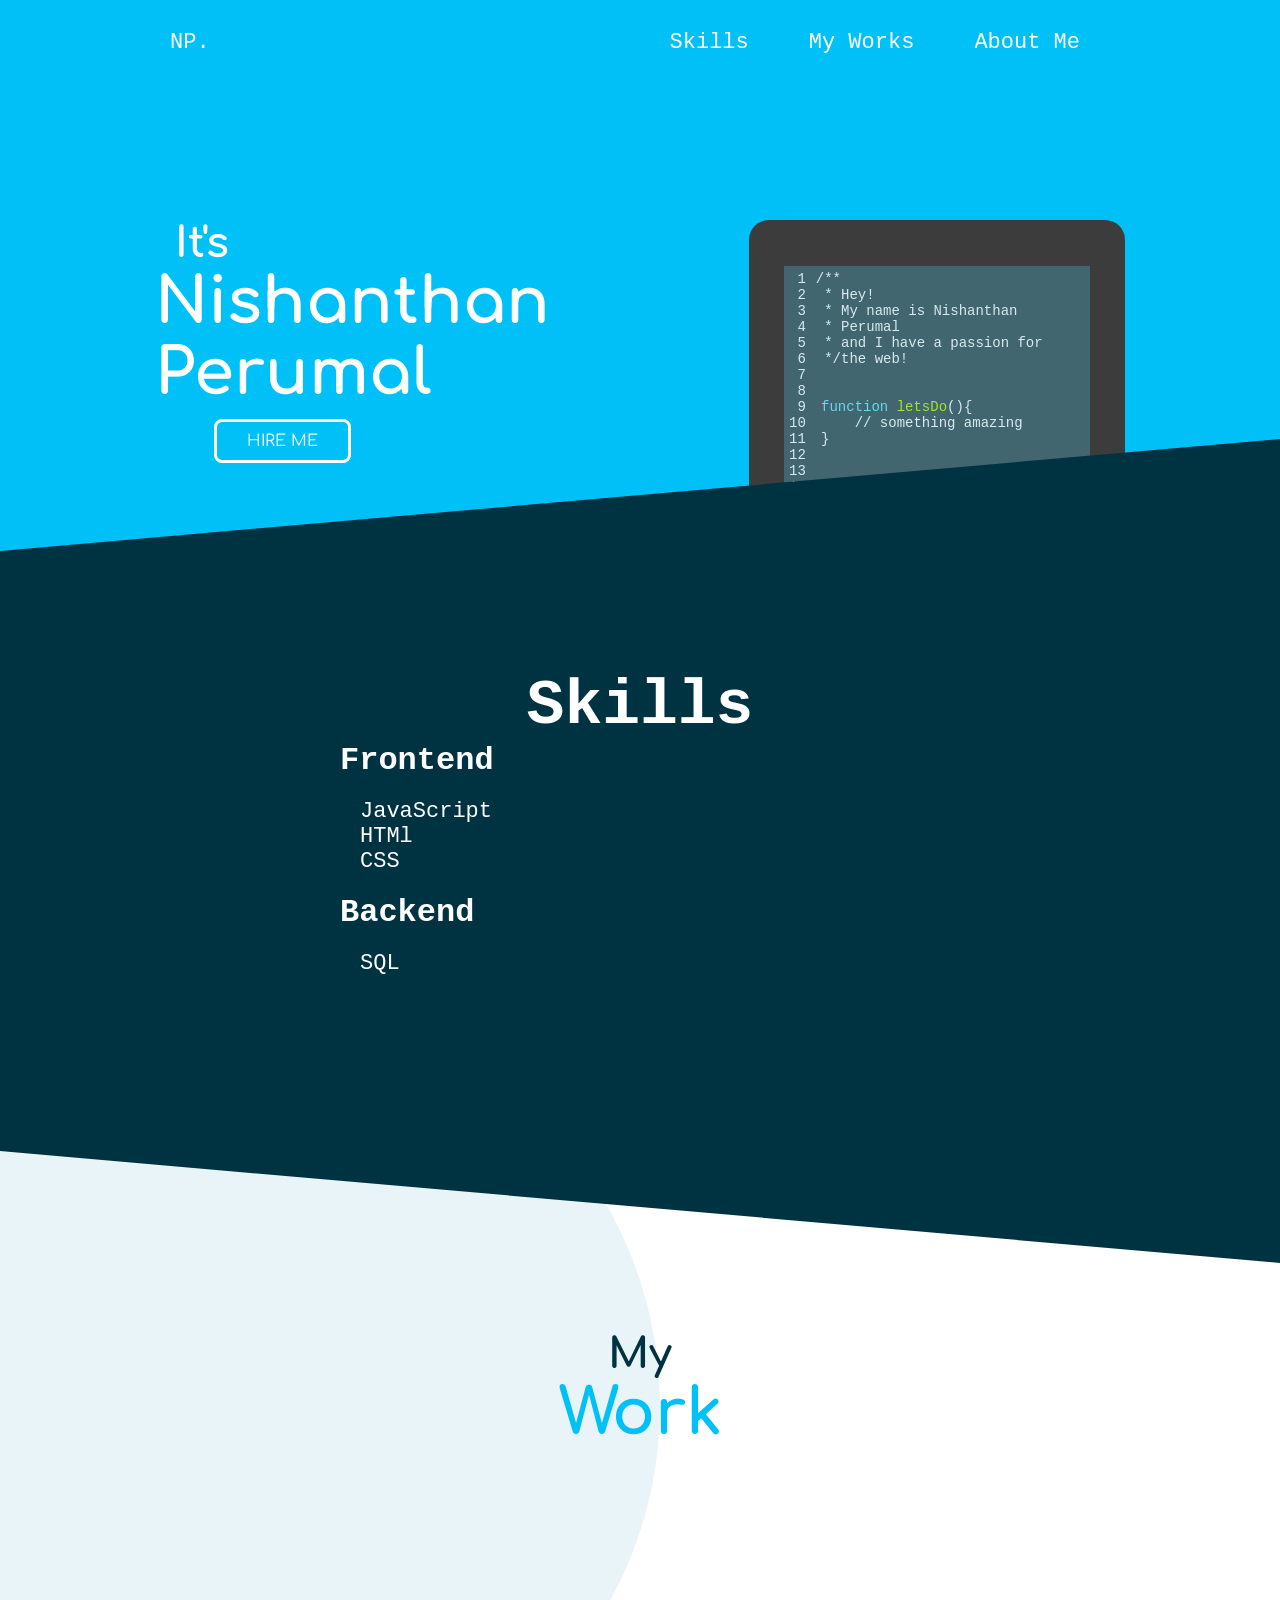
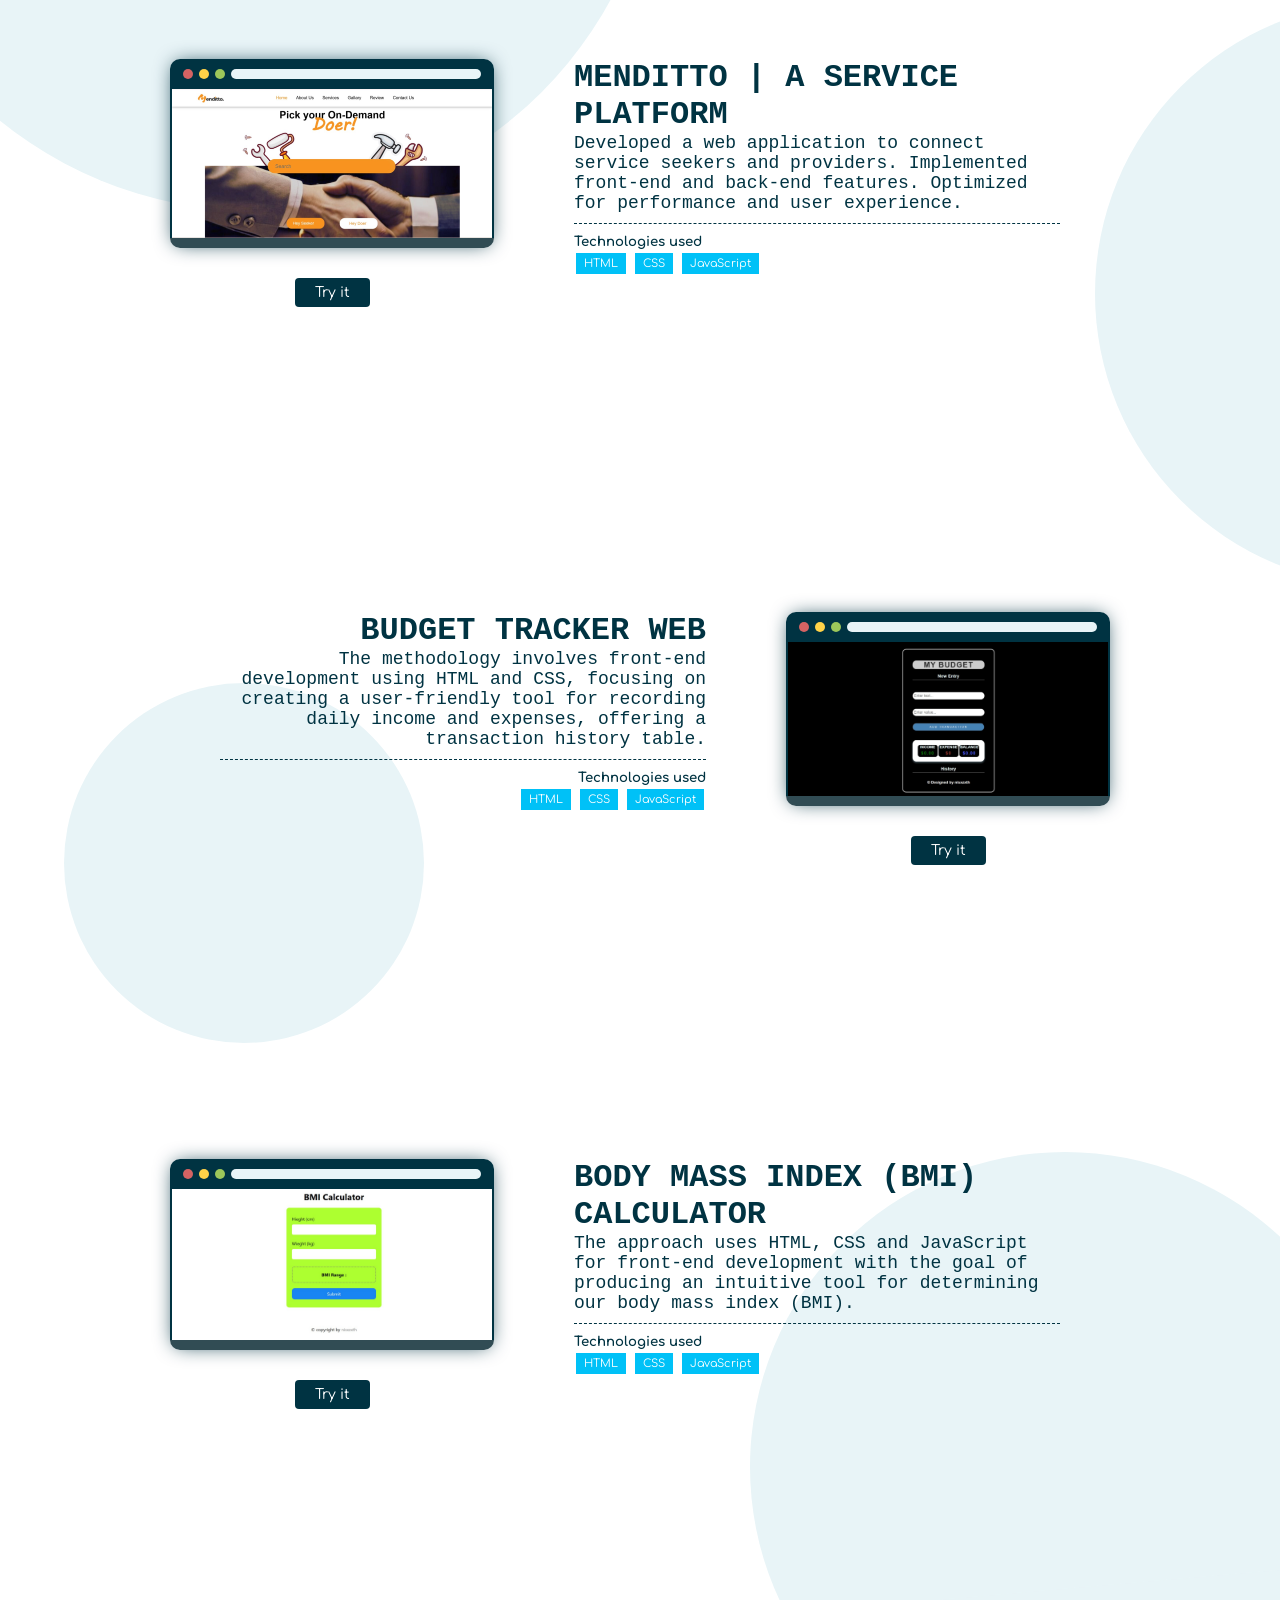
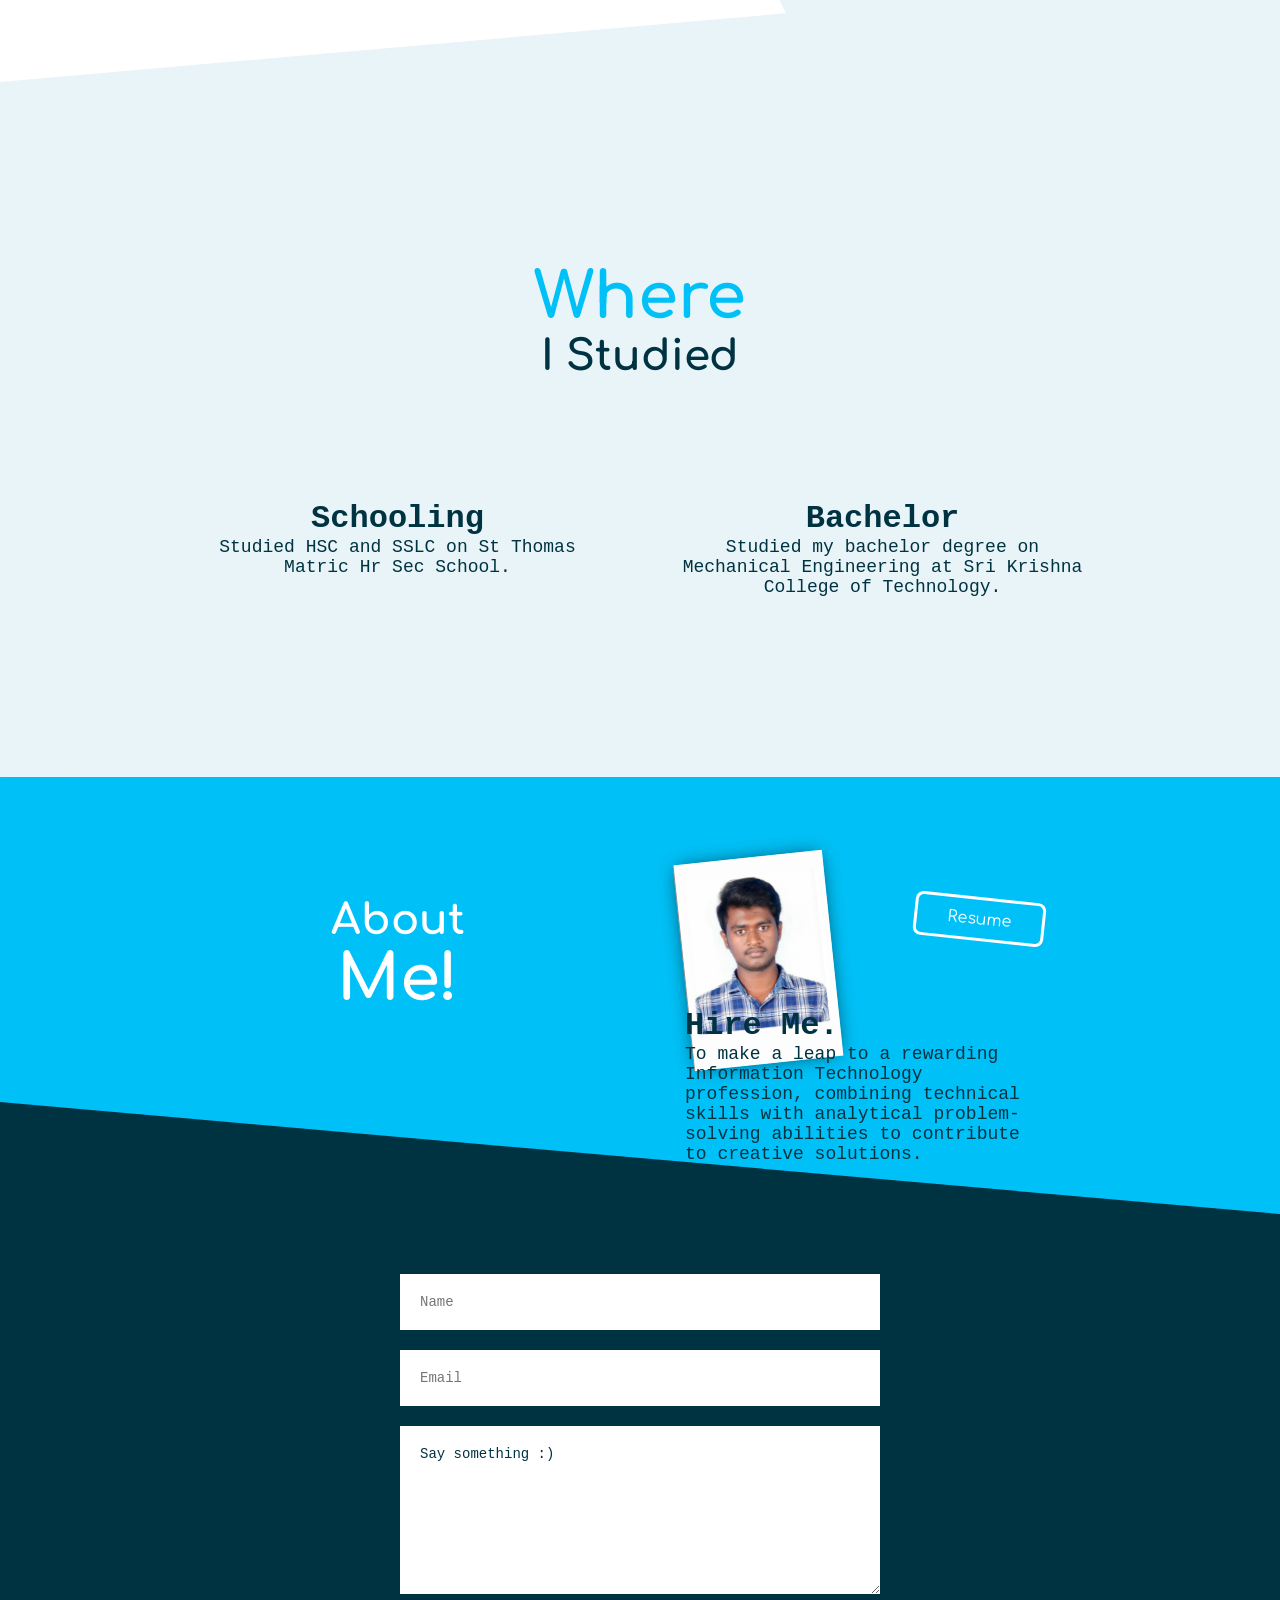
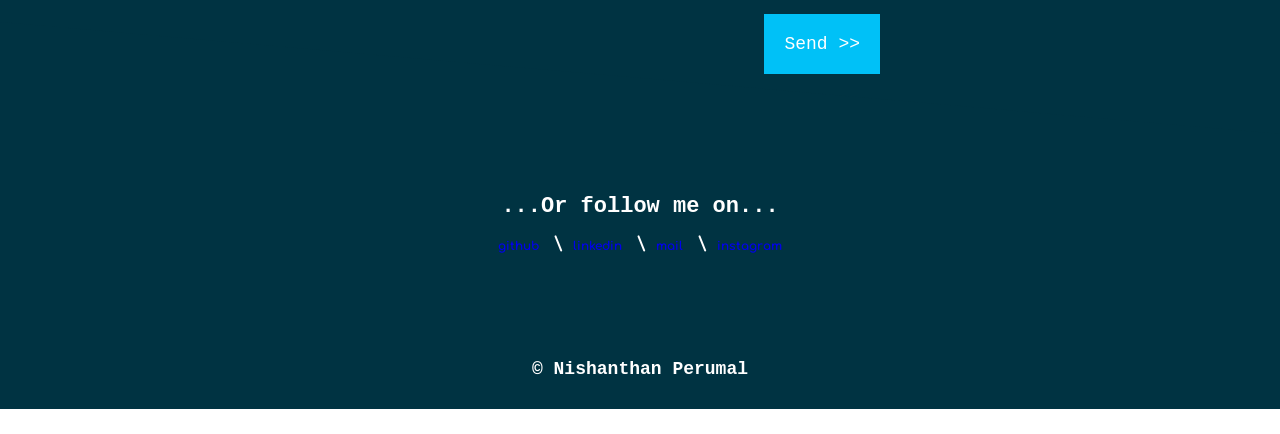
<file: index.html>
<!DOCTYPE html>
<html>
    <head>
        <title> Nishanth | Portfolio</title>
        <link rel="stylesheet" href="style.css">
    </head>
    <body>
        <div class="nav-overlay">
            <a class="toggle-nav"><i class="fa fa-times"></i></a>
            <a href="#skills">Skills</a>
            <a href="#portfolio">Portfolio</a>
            <a href="#hire">Hire</a>
        </div>
        <!-- end nav overlay -->
        
        <!-- main nav -->
        <nav>
            <div class="container nav">
                <span>NP.</span>
                <div class="nav-items">
                    <a href="#skills">Skills</a>
                    <a href="#portfolio">My Works</a>
                    <a href="#hire">About Me</a>
                    <a class="toggle-nav"><i class="fa fa-bars"></i></a>
                </div>
            </div>
        </nav>
        <!-- end main nav -->
        
        <!-- hero content -->
        <section class="bg-hero">
        
            <div id="shape-circle-1" class="shape"></div>
            <div id="shape-circle-2" class="shape"></div>
        
            <div class="container flex">
                <div class="col-3">
                    <h2>It's</h2>
                    <h1>Nishanthan Perumal</h1>
                    <div class="text-center">
                        <a class="btn btn-outline btn-outline-white" href="#hire">HIRE ME</a>
                    </div>
                </div>
                <div class="col-2">
                    <div class="tablet">
                        <div class="tablet-camera"><span></span></div>
                        <div class="tablet-screen">
                            <div class="screen-line-number">
                                1<br>2<br>3<br>4<br>5<br>6<br>7<br>8<br>9<br>10<br>11<br>12<br>13<br>14<br>15
                            </div>
                            <div class="screen-code-comment">
                                /**<br>&nbsp;*<br>&nbsp;*<br>&nbsp;*<br>&nbsp;*<br>&nbsp;*/
                            </div>
                            <div class="screen-text col">
                                <br>
                                <span>Hey!</span><br>
                                <span>My name is Nishanthan Perumal</span><br>
                                <span>and I have a passion for</span><br>
                                <span>the web!</span><br>
                                <br><br>
                                <div class="screen-code">
                                    <span class="code-blue">function</span>&nbsp;<span class="code-green">letsDo</span>(){
                                        <br>
                                        <span>&nbsp;&nbsp;&nbsp;&nbsp;// something amazing</span>
                                        <br>
                                    }
                                </div>
        
                            </div>
                        </div>
                    </div>
                </div>
            </div>
        </section>
        <!-- end hero content -->
        
        <!-- skills -->
        <section id="skills" class="bg-dark angle-right-top angle-right-bottom">
            <div class="container skills padding-v-lg">
                
                <div class="col">
                    <h2 class="text-center secondary-header text-white">Skills</h2>
        
                    <!-- skill slider -->
                    <div class="skill" >
                        <h4 class="text-white">Frontend</h4>
                        <ul>
                            <li>JavaScript</li>
                            <li>HTMl</li>
                            <li>CSS</li>
                        </ul>
                    </div>
        
                    <div class="skill" >
                        <h4 class="text-white">Backend</h4>
                        <ul>
                            <li>SQL</li>
                            
                        </ul>
                    </div>
        
        
                    <div class="skill" style="display: none">
                        <h4 class="text-white">Soft Skills</h4>
                        <ul>
                            <li>Excellent Communicator</li>
                            <li>Problem Solver</li>
                            <li>Analytical</li>
                            <li>Focused</li>
                            <li>Friendly</li>
                            <li>Eager to learn</li>
                        </ul>
                    </div>
        
                    
                    <!-- end skill slider -->
        
                </div>
                
            </div>
        </section>
        <!-- end skills -->
        
        <!-- work -->
        <section id="portfolio" class="bg-white">
        
            <div id="shape-circle-3" class="shape"></div>
            <div id="shape-circle-4" class="shape"></div>
            <div id="shape-circle-5" class="shape"></div>
            <div id="shape-circle-6" class="shape"></div>
        
            <div class="container padding-v-lg">
                <h2 class="text-center padding-md">My <br><span class="text-brand">Work</span></h2>
        
                <!-- project 1 -->
                <div class="flex showcase">
                    <div class="col-2">
                        <div class="browser">
                            <div class="browser-header">
                                <i></i><i></i><i></i><i></i>
                            </div>
                            <div class="browser-body">
                                <img class="d-block" src="mend.jpg" alt="">
                            </div>
                        </div>
                        <div class="text-center">
                            <a class="btn btn-sm btn-dark" href="#" target="_blank">
                                <i class="fa fa-external-link"></i> Try it
                            </a>
                        </div>
                    </div>
                    <div class="col-3 description">
                        <h4>MENDITTO | A SERVICE PLATFORM</h4>
                        <p>Developed a web application to connect service seekers and
                            providers. Implemented front-end and back-end features.
                            Optimized for performance and user experience.
                            </p>
                        <div class="technologies">
                            <h5>Technologies used</h5>
                            <span>HTML</span>
                            <span>CSS</span>
                            <span>JavaScript</span>
                        </div>
                    </div>
                </div>
                <!-- end project 1 -->
        
                <div class="separator"><i></i><i></i><i></i></div>
        
                <!-- project 2 -->
                <div class="flex showcase">
                    <div class="col-3 order-2 description text-right">
                        <h4>BUDGET TRACKER WEB</h4>
                        <p>The methodology involves front-end development using HTML
                            and CSS, focusing on creating a user-friendly tool for recording
                            daily income and expenses, offering a transaction history table.
                            </p>
                        <div class="technologies">
                            <h5>Technologies used</h5>
                            <span>HTML</span>
                            <span>CSS</span>
                            <span>JavaScript</span>
                            
                        </div>
                    </div>
                    <div class="col-2 order-1">
                        <div class="browser">
                            <div class="browser-header">
                                <i></i><i></i><i></i><i></i>
                            </div>
                            <div class="browser-body">
                                <img class="d-block" src="bt.jfif" alt="">
                            </div>
                        </div>
                        <div class="text-center">
                            <a class="btn btn-sm btn-dark" href="https://nisxzxth.github.io/budgettracker/" target="_blank">
                                <i class="fa fa-external-link"></i> Try it
                            </a>
                        </div>
                    </div>
                </div>
                <!-- end project 2 -->
        
                <div class="separator"><i></i><i></i><i></i></div>
        
                <!-- project 3 -->
                <div class="flex showcase">
                    <div class="col-2">
                        <div class="browser">
                            <div class="browser-header">
                                <i></i><i></i><i></i><i></i>
                            </div>
                            <div class="browser-body">
                                <img class="d-block" src="BMI.jfif" alt="">
                            </div>
                        </div>
                        <div class="text-center">
                            <a class="btn btn-sm btn-dark" href="https://nisxzxth.github.io/BMIcalci" target="_blank">
                                <i class="fa fa-external-link"></i> Try it
                            </a>
                        </div>
                    </div>
                    <div class="col-3 description">
                        <h4>BODY MASS INDEX (BMI) CALCULATOR</h4>
                        <p>The approach uses HTML, CSS and JavaScript for front-end
                            development with the goal of producing an intuitive tool for
                            determining our body mass index (BMI).</p>
                        <div class="technologies">
                            <h5>Technologies used</h5>
                            <span>HTML</span>
                            <span>CSS</span>
                            <span>JavaScript</span>
                        </div>
                    </div>
                </div>
                <!-- end project 3 -->
        
                
        
                <div class="separator"><i></i><i></i><i></i></div>
        
                
        
            </div>
        </section>
        <!-- end work -->
        
        <!-- what I can do -->
        <section class="bg-light angle-right-top">
            <div class="container padding-v-lg">
                <h2 class="text-center padding-md">
                    <span class="text-brand">Where</span>
                    <br>I Studied
                </h2>
                <div class="flex">
                    <div class="col padding-md text-center">
                        <h4>Schooling</h4>
                        <p>Studied HSC and SSLC on St Thomas Matric Hr Sec School.</p>
                    </div>
                    <div class="col padding-md text-center">
                        <h4>Bachelor</h4>
                        <p>Studied my bachelor degree on Mechanical Engineering at Sri Krishna College of Technology.</p>
                    </div>
                </div>
            </div>
        </section>
        <!-- end what I can do -->
        
        <!-- contact hero -->
        <section id="hire" class="bg-brand">
        
            <div id="shape-circle-1" class="shape"></div>
            <div id="shape-circle-2" class="shape"></div>
        
            <div class="container padding-v-lg">
                <div class="flex">
                    <div class="col">
                        <h2 class="text-white text-center">About <br><span>Me!</span></h2>
                    </div>
                    <div class="col">
                        <div id="blurb-box-1">
                            <img src="pic.png" alt="me" style="width: 150px;">
                            <a class="btn btn-outline btn-outline-white" href="NISHANTH Resume.pdf" target="_blank">
                                <i class="fa fa-download"></i> Resume
                            </a>
                            <h4>Hire Me.</h4>
                            <p>To make a leap to a rewarding Information Technology profession, combining technical skills with
                                analytical problem-solving abilities to contribute to creative solutions.</p>
                        </div>
                    </div>
                </div>
            </div>
        </section>
        <!-- end contact hero -->
        
        <!-- contact me -->
        <section class="bg-dark angle-left-top">
            <form class="contact" action="https://formspree.io/f/xgvearvb"
        method="POST">
                <input type="text" name="name" placeholder="Name" style="color: #003342;">
                <input type="text" name="_replyto" placeholder="Email" style="color: #003342;">
                <textarea name="name" rows="8" style="color: #003342;">Say something :)</textarea>
                <button type="submit">Send >></button>
            </form>
        </section>
        <!-- end contact me -->
        
        <!-- footer -->
        <footer>
            <div class="container footer-main padding-v-md">
                <h4 class="text-center">...Or follow me on... </h4>
                <h3 class="text-center padding-sm">
                   <a href="https://github.com/nisxzxth" target="_blank" style="font-size: 12px;">github</a>
                   \<a href="https://www.linkedin.com/in/nishanthanu" target="_blank" style="font-size: 12px;">linkedin</a>
                   \<a href="mailto:nishanthu08@gmail.com" target="_top" style="font-size: 12px;">mail</a>
                   \<a href="https://instagram/nisxzxth" target="_blank" style="font-size: 12px;">instagram</a>
               </h3>
            </div>
            <div class="footer-copyright text-white">
                <h5 class="text-center">&copy;  Nishanthan Perumal</h5>
            </div>
        </footer>
        <!-- end footer -->
    </body>
</html>
</file>
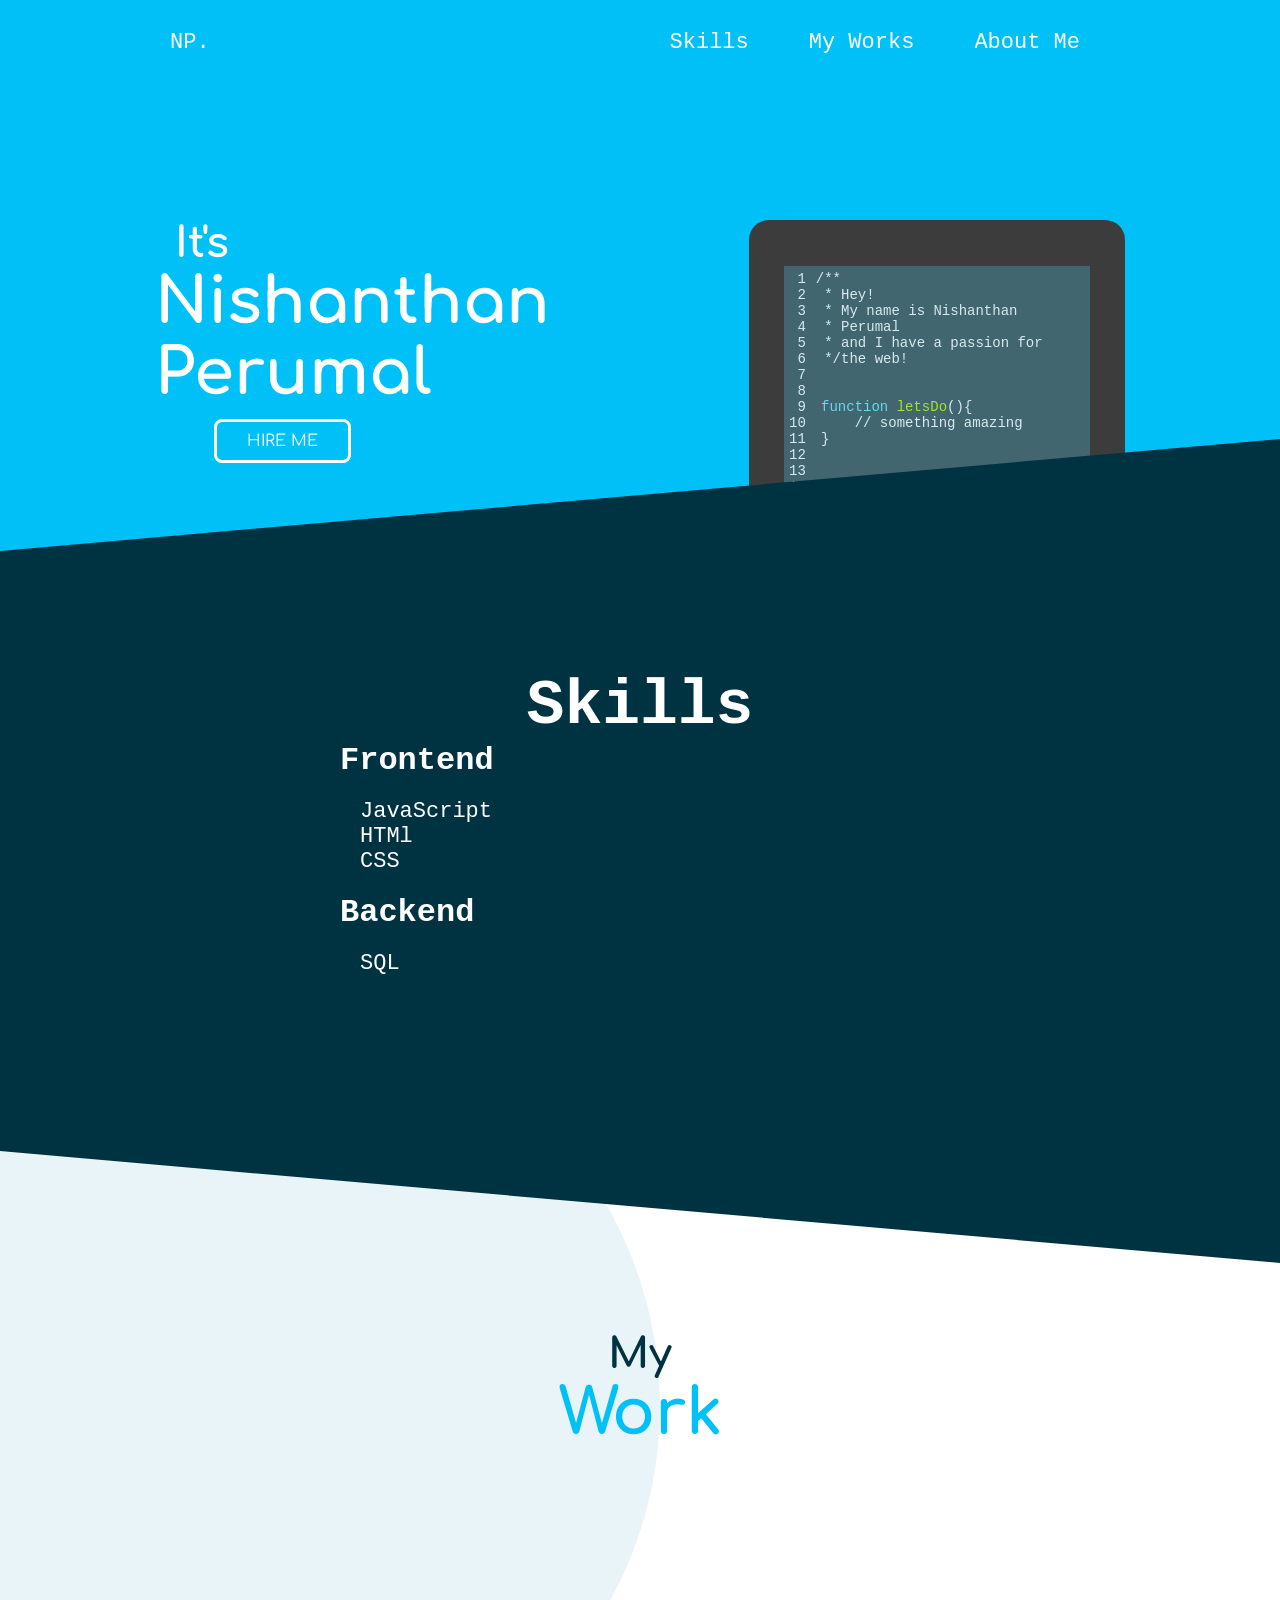
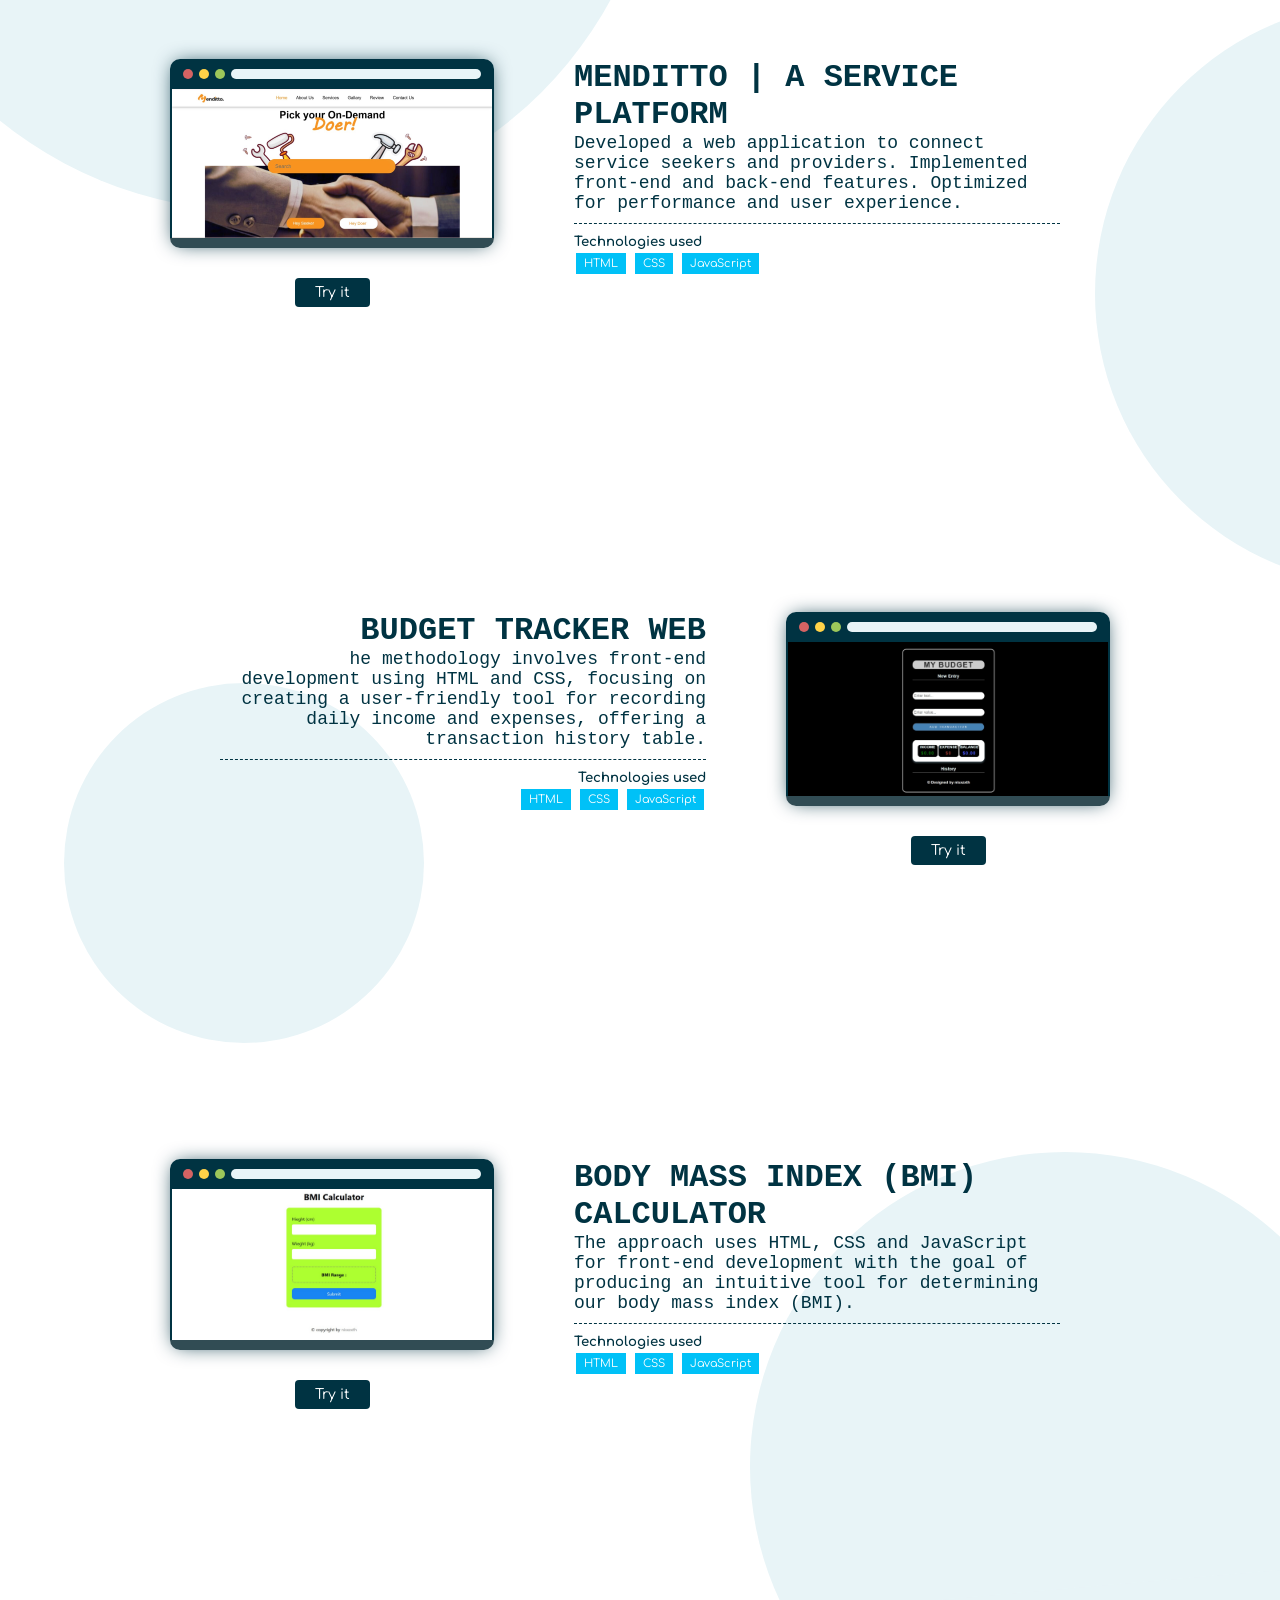
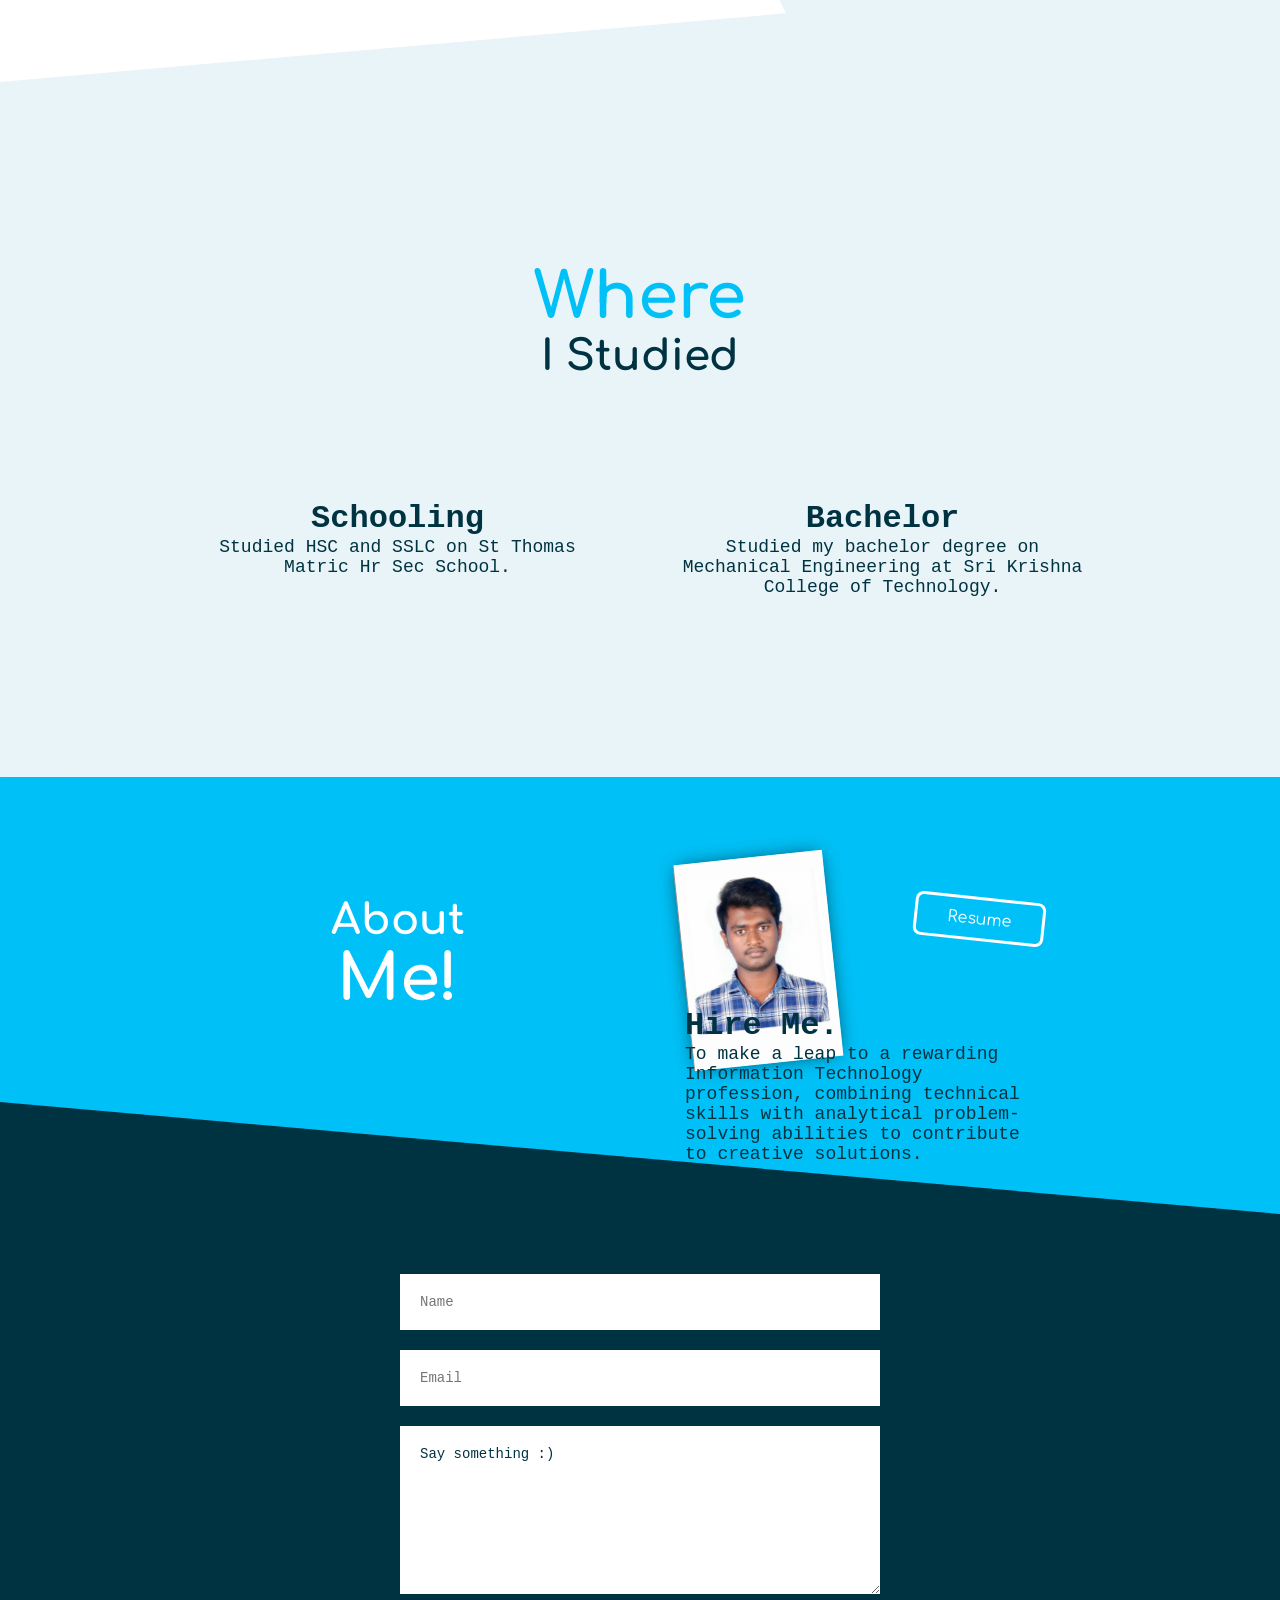
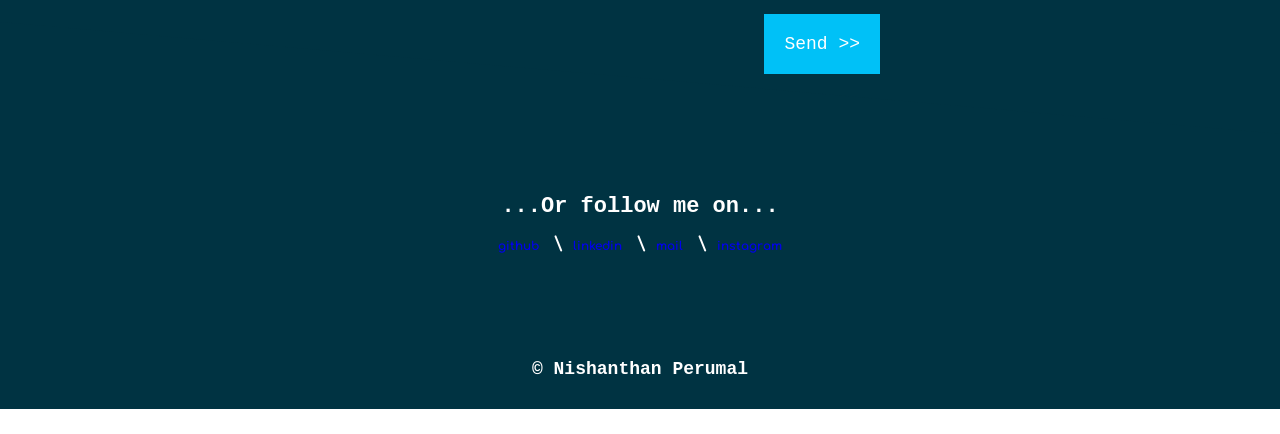
<file: portfolio.html>
<!DOCTYPE html>
<html>
    <head>
        <title> Nishanth | Portfolio</title>
        <link rel="stylesheet" href="style.css">
    </head>
    <body>
        <div class="nav-overlay">
            <a class="toggle-nav"><i class="fa fa-times"></i></a>
            <a href="#skills">Skills</a>
            <a href="#portfolio">Portfolio</a>
            <a href="#hire">Hire</a>
        </div>
        <!-- end nav overlay -->
        
        <!-- main nav -->
        <nav>
            <div class="container nav">
                <span>NP.</span>
                <div class="nav-items">
                    <a href="#skills">Skills</a>
                    <a href="#portfolio">My Works</a>
                    <a href="#hire">About Me</a>
                    <a class="toggle-nav"><i class="fa fa-bars"></i></a>
                </div>
            </div>
        </nav>
        <!-- end main nav -->
        
        <!-- hero content -->
        <section class="bg-hero">
        
            <div id="shape-circle-1" class="shape"></div>
            <div id="shape-circle-2" class="shape"></div>
        
            <div class="container flex">
                <div class="col-3">
                    <h2>It's</h2>
                    <h1>Nishanthan Perumal</h1>
                    <div class="text-center">
                        <a class="btn btn-outline btn-outline-white" href="#hire">HIRE ME</a>
                    </div>
                </div>
                <div class="col-2">
                    <div class="tablet">
                        <div class="tablet-camera"><span></span></div>
                        <div class="tablet-screen">
                            <div class="screen-line-number">
                                1<br>2<br>3<br>4<br>5<br>6<br>7<br>8<br>9<br>10<br>11<br>12<br>13<br>14<br>15
                            </div>
                            <div class="screen-code-comment">
                                /**<br>&nbsp;*<br>&nbsp;*<br>&nbsp;*<br>&nbsp;*<br>&nbsp;*/
                            </div>
                            <div class="screen-text col">
                                <br>
                                <span>Hey!</span><br>
                                <span>My name is Nishanthan Perumal</span><br>
                                <span>and I have a passion for</span><br>
                                <span>the web!</span><br>
                                <br><br>
                                <div class="screen-code">
                                    <span class="code-blue">function</span>&nbsp;<span class="code-green">letsDo</span>(){
                                        <br>
                                        <span>&nbsp;&nbsp;&nbsp;&nbsp;// something amazing</span>
                                        <br>
                                    }
                                </div>
        
                            </div>
                        </div>
                    </div>
                </div>
            </div>
        </section>
        <!-- end hero content -->
        
        <!-- skills -->
        <section id="skills" class="bg-dark angle-right-top angle-right-bottom">
            <div class="container skills padding-v-lg">
                
                <div class="col">
                    <h2 class="text-center secondary-header text-white">Skills</h2>
        
                    <!-- skill slider -->
                    <div class="skill" >
                        <h4 class="text-white">Frontend</h4>
                        <ul>
                            <li>JavaScript</li>
                            <li>HTMl</li>
                            <li>CSS</li>
                        </ul>
                    </div>
        
                    <div class="skill" >
                        <h4 class="text-white">Backend</h4>
                        <ul>
                            <li>SQL</li>
                            
                        </ul>
                    </div>
        
        
                    <div class="skill" style="display: none">
                        <h4 class="text-white">Soft Skills</h4>
                        <ul>
                            <li>Excellent Communicator</li>
                            <li>Problem Solver</li>
                            <li>Analytical</li>
                            <li>Focused</li>
                            <li>Friendly</li>
                            <li>Eager to learn</li>
                        </ul>
                    </div>
        
                    
                    <!-- end skill slider -->
        
                </div>
                
            </div>
        </section>
        <!-- end skills -->
        
        <!-- work -->
        <section id="portfolio" class="bg-white">
        
            <div id="shape-circle-3" class="shape"></div>
            <div id="shape-circle-4" class="shape"></div>
            <div id="shape-circle-5" class="shape"></div>
            <div id="shape-circle-6" class="shape"></div>
        
            <div class="container padding-v-lg">
                <h2 class="text-center padding-md">My <br><span class="text-brand">Work</span></h2>
        
                <!-- project 1 -->
                <div class="flex showcase">
                    <div class="col-2">
                        <div class="browser">
                            <div class="browser-header">
                                <i></i><i></i><i></i><i></i>
                            </div>
                            <div class="browser-body">
                                <img class="d-block" src="mend.jpg" alt="">
                            </div>
                        </div>
                        <div class="text-center">
                            <a class="btn btn-sm btn-dark" href="#" target="_blank">
                                <i class="fa fa-external-link"></i> Try it
                            </a>
                        </div>
                    </div>
                    <div class="col-3 description">
                        <h4>MENDITTO | A SERVICE PLATFORM</h4>
                        <p>Developed a web application to connect service seekers and
                            providers. Implemented front-end and back-end features.
                            Optimized for performance and user experience.
                            </p>
                        <div class="technologies">
                            <h5>Technologies used</h5>
                            <span>HTML</span>
                            <span>CSS</span>
                            <span>JavaScript</span>
                        </div>
                    </div>
                </div>
                <!-- end project 1 -->
        
                <div class="separator"><i></i><i></i><i></i></div>
        
                <!-- project 2 -->
                <div class="flex showcase">
                    <div class="col-3 order-2 description text-right">
                        <h4>BUDGET TRACKER WEB</h4>
                        <p>he methodology involves front-end development using HTML
                            and CSS, focusing on creating a user-friendly tool for recording
                            daily income and expenses, offering a transaction history table.
                            </p>
                        <div class="technologies">
                            <h5>Technologies used</h5>
                            <span>HTML</span>
                            <span>CSS</span>
                            <span>JavaScript</span>
                            
                        </div>
                    </div>
                    <div class="col-2 order-1">
                        <div class="browser">
                            <div class="browser-header">
                                <i></i><i></i><i></i><i></i>
                            </div>
                            <div class="browser-body">
                                <img class="d-block" src="bt.jfif" alt="">
                            </div>
                        </div>
                        <div class="text-center">
                            <a class="btn btn-sm btn-dark" href="https://nisxzxth.github.io/budgettracker/" target="_blank">
                                <i class="fa fa-external-link"></i> Try it
                            </a>
                        </div>
                    </div>
                </div>
                <!-- end project 2 -->
        
                <div class="separator"><i></i><i></i><i></i></div>
        
                <!-- project 3 -->
                <div class="flex showcase">
                    <div class="col-2">
                        <div class="browser">
                            <div class="browser-header">
                                <i></i><i></i><i></i><i></i>
                            </div>
                            <div class="browser-body">
                                <img class="d-block" src="BMI.jfif" alt="">
                            </div>
                        </div>
                        <div class="text-center">
                            <a class="btn btn-sm btn-dark" href="https://nisxzxth.github.io/BMIcalci" target="_blank">
                                <i class="fa fa-external-link"></i> Try it
                            </a>
                        </div>
                    </div>
                    <div class="col-3 description">
                        <h4>BODY MASS INDEX (BMI) CALCULATOR</h4>
                        <p>The approach uses HTML, CSS and JavaScript for front-end
                            development with the goal of producing an intuitive tool for
                            determining our body mass index (BMI).</p>
                        <div class="technologies">
                            <h5>Technologies used</h5>
                            <span>HTML</span>
                            <span>CSS</span>
                            <span>JavaScript</span>
                        </div>
                    </div>
                </div>
                <!-- end project 3 -->
        
                
        
                <div class="separator"><i></i><i></i><i></i></div>
        
                
        
            </div>
        </section>
        <!-- end work -->
        
        <!-- what I can do -->
        <section class="bg-light angle-right-top">
            <div class="container padding-v-lg">
                <h2 class="text-center padding-md">
                    <span class="text-brand">Where</span>
                    <br>I Studied
                </h2>
                <div class="flex">
                    <div class="col padding-md text-center">
                        <h4>Schooling</h4>
                        <p>Studied HSC and SSLC on St Thomas Matric Hr Sec School.</p>
                    </div>
                    <div class="col padding-md text-center">
                        <h4>Bachelor</h4>
                        <p>Studied my bachelor degree on Mechanical Engineering at Sri Krishna College of Technology.</p>
                    </div>
                </div>
            </div>
        </section>
        <!-- end what I can do -->
        
        <!-- contact hero -->
        <section id="hire" class="bg-brand">
        
            <div id="shape-circle-1" class="shape"></div>
            <div id="shape-circle-2" class="shape"></div>
        
            <div class="container padding-v-lg">
                <div class="flex">
                    <div class="col">
                        <h2 class="text-white text-center">About <br><span>Me!</span></h2>
                    </div>
                    <div class="col">
                        <div id="blurb-box-1">
                            <img src="pic.png" alt="me" style="width: 150px;">
                            <a class="btn btn-outline btn-outline-white" href="NISHANTH Resume.pdf" target="_blank">
                                <i class="fa fa-download"></i> Resume
                            </a>
                            <h4>Hire Me.</h4>
                            <p>To make a leap to a rewarding Information Technology profession, combining technical skills with
                                analytical problem-solving abilities to contribute to creative solutions.</p>
                        </div>
                    </div>
                </div>
            </div>
        </section>
        <!-- end contact hero -->
        
        <!-- contact me -->
        <section class="bg-dark angle-left-top">
            <form class="contact" action="https://formspree.io/f/xgvearvb"
        method="POST">
                <input type="text" name="name" placeholder="Name" style="color: #003342;">
                <input type="text" name="_replyto" placeholder="Email" style="color: #003342;">
                <textarea name="name" rows="8" style="color: #003342;">Say something :)</textarea>
                <button type="submit">Send >></button>
            </form>
        </section>
        <!-- end contact me -->
        
        <!-- footer -->
        <footer>
            <div class="container footer-main padding-v-md">
                <h4 class="text-center">...Or follow me on... </h4>
                <h3 class="text-center padding-sm">
                   <a href="https://github.com/nisxzxth" target="_blank" style="font-size: 12px;">github</a>
                   \<a href="https://www.linkedin.com/in/nishanthanu" target="_blank" style="font-size: 12px;">linkedin</a>
                   \<a href="mailto:nishanthu08@gmail.com" target="_top" style="font-size: 12px;">mail</a>
                   \<a href="https://instagram/nisxzxth" target="_blank" style="font-size: 12px;">instagram</a>
               </h3>
            </div>
            <div class="footer-copyright text-white">
                <h5 class="text-center">&copy;  Nishanthan Perumal</h5>
            </div>
        </footer>
        <!-- end footer -->
    </body>
</html>
</file>
<file: style.css>
@import url('https://fonts.googleapis.com/css?family=Comfortaa');



*,
*:before,
*:after {
    box-sizing: border-box;
    padding: 0;
    margin: 0;
}

body {
    font-family: 'Comfortaa', cursive;
    display: flex;
    flex-direction: column;
    overflow-x: hidden;
    color: #003342;
}

.container {
    max-width: 1000px;
    margin: 0 auto;
}

.flex {
    display: flex;
}

.col {
    flex: 1;
    margin: 0 15px;
}

.col-2 {
    flex: 2;
    margin: 0 15px;
}

.col-3 {
    flex: 3;
    margin: 0 15px;
}

@media screen and (max-width: 900px) {
    .flex {
        flex-direction: column;
    }

    .order-1 {
        order: 1;
    }

    .order-2 {
        order: 2;
    }
}

section {
    position: relative;
}

.bg-hero {
    background-color: #00c1f7;
    padding-top: 220px;
    color: white;
    .container {
        position: inherit;
        h2 {
            margin-left: 20px;
        }
        a {
            margin-left: -300px;
            margin-top: 10px;
        }
    }
}

.bg-dark {
    background-color: #003342;
    z-index: 1;
}

.bg-white {
    background-color: white;
    .container {
        position: inherit;
    }
}

.bg-light {
    background-color: #E8F4F7;
    z-index: 1;
    .container {
        position: inherit;
        z-index: 1;
    }
}

.bg-brand {
    background-color: #00C1F7;
    .container {
        position: inherit;
        z-index: 2;
    }
}

.angle-right-top {
    &:before {
        content: '';
        width: 100%;
        height: 100%;
        position: absolute;
        background: inherit;
        z-index: -1;
        bottom: 0;
        transform-origin: left bottom;
        transform: skewY(-5deg);
    }
}

.angle-right-bottom {
    &:after {
        content: '';
        width: 100%;
        height: 100%;
        position: absolute;
        background: inherit;
        z-index: -1;
        bottom: 0;
        transform-origin: left bottom;
        transform: skewY(5deg);
    }
}

.angle-left-top {
    &:before {
        content: '';
        width: 100%;
        height: 100%;
        position: absolute;
        background: inherit;
        z-index: -1;
        bottom: 0;
        transform-origin: right top;
        transform: skewY(5deg);
    }
}

@media screen and (max-width: 900px) {
    .bg-hero {
        padding-top: 150px;
        .container {
            h1 {
                text-align: center;
            }
            h2 {
                text-align: center;
                margin-left: 0;
            }
            a {
                margin-left: 0;
            }
        }
    }
}

#blurb-box-1 {
    position: relative;
    background-color: darken(#E8F4F7, 10%);
    color: #003342;
    padding: 30px;
    border-radius: 20px;
    max-width: 400px;
    margin-top: 80px;
    margin-bottom: -100px;
    &:after {
        top: 100%;
        left: 30%;
        border: solid transparent;
        content: " ";
        height: 0;
        width: 0;
        position: absolute;
        pointer-events: none;
        border-color: rgba(232, 244, 247, 0);
        border-top-color: darken(#E8F4F7, 10%);
        border-width: 30px;
        margin-left: -30px;
    }
    img {
        -webkit-box-shadow: 0px 0px 20px -5px rgba(0,51,66,1);
        -moz-box-shadow: 0px 0px 20px -5px rgba(0,51,66,1);
        box-shadow: 0px 0px 20px -5px rgba(0,51,66,1);
        position: absolute;
        top: -120px;
        left: 7%;
        transform: rotateZ(-6deg);
        z-index: -1;
    }
    a {
        position: absolute;
        top: -80px;
        right: 0;
        transform: rotateZ(6deg);
    }
}

@media screen and (max-width: 900px) {
    #blurb-box-1 {
        margin: 0 auto;
        margin-top: 60px;
        bottom: -100px;
        &:after {
            left: 50%;
        }
    }
}

@media (max-width: 480px) {
    #blurb-box-1 {
        margin-top: 0;
        img {
            display: none;
        }
        a {
            position: inherit;
            display: block;
            margin-top: -20px;
            text-align: center;
            transform: rotateZ(0deg);
        }
    }
}

.browser {
    display: block;
    margin: 30px auto;
    border-radius: 10px;
    -webkit-box-shadow: 0px 0px 20px -5px rgba(0,51,66,1);
    -moz-box-shadow: 0px 0px 20px -5px rgba(0,51,66,1);
    box-shadow: 0px 0px 20px -5px rgba(0,51,66,1);
    border-bottom: 10px solid #314C54;
    .browser-header {
        background:#003342;
        padding: 10px;
        border-top-right-radius: 10px;
        border-top-left-radius: 10px;
        display: flex;
        i {
            border-radius: 10px;
            margin: 0 3px;
            width: 10px;
            height: 10px;
            &:nth-child(1) {
                background-color: #D56363;
            }
            &:nth-child(2) {
                background-color: #FFD248;
            }
            &:nth-child(3) {
                background-color: #9DC75A;
            }
            &:nth-child(4) {
                flex: 1;
                background-color: #E8F4F7;
            }
        }
    }
    .browser-body {
        height: auto;
        border-right: 2px solid #003342;
        border-left: 2px solid #003342;
        img {
            display: block;
            margin: 0 auto;
            width: 100%;
        }
    }
}

.btn {
    display: inline-block;
    padding: 10px 30px;
    text-decoration: none;
    margin: 0 10px;
    transition: background 0.2s;
    &:hover {
        cursor: pointer;
    }
}

.btn-sm {
    font-size: 14px;
    padding: 7px 20px;
    border-radius: 4px;
}

.btn-dark {
    color: white;
    background-color: #003342;
    &:hover {
        background-color: lighten(#003342, 10%);
    }
}

.btn-outline {
    border-style: solid;
    border-radius: 8px;
    border-width: 3px;
}

.btn-outline-white {
    color: white;
    border-color: white;
    &:hover {
        color: #003342;
        background-color: white;
    }
}

.btn-outline-dark {
    color: #003342;
    border-color: #003342;
    &:hover {
        color: white;
        background-color: #003342;
    }
}

footer {
    background-color: #003342;
    width: 100%;
    color: white;
    .footer-main {
        h4 {
            color: darken(#E8F4F7, 30%);
            font-size: 22px;
        }
        h3 a {
            color: darken(#00c1f7, 70%);
            text-decoration: none;
            font-size: 42px;
            padding: 10px;
            &:hover {
                color: white;
            }
        }
    }
    .footer-copyright {
        h5 {
            font-size: 18px;
            font-family: 'Consolas', monaco, monospace;
        }
        p {
            font-size: 12px;
            color: lighten(#003342, 50%);
        }
        padding: 30px 0;
        background-color: lighten(#003342, 10%);
    }
}

.contact {
    max-width: 600px;
    margin: 0 auto;
    padding: 60px;
    input {
        background-color: lighten(#003342, 10%);
        border: none;
        color: white;
        display: block;
        font-family: 'Consolas', monaco, monospace;
        font-size: 14px;
        margin-bottom: 20px;
        padding: 20px;
        width: 100%;
    }
    textarea {
        background-color: lighten(#003342, 10%);
        border: none;
        color: white;
        display: block;
        font-family: 'Consolas', monaco, monospace;
        font-size: 14px;
        margin-bottom: 20px;
        padding: 20px;
        width: 100%;
    }
    button {
        background-color: #00C1F7;
        border: none;
        color: white;
        display: block;
        font-family: 'Consolas', monaco, monospace;
        font-size: 18px;
        margin-left: auto;
        padding: 20px;
        transition: background 0.2s;
        &:hover {
            background-color: lighten(#00C1F7, 10%);
            cursor: pointer;
        }
    }
}

nav {
    color: white;
    font-family: 'Consolas', monaco, monospace;
    font-size: 22px;
    font-weight: 500;
    position: fixed;
    transition: all 0.2s;
    width: 100%;
    z-index: 1000;
}

.nav {
    display: flex;
    padding: 0px 30px;
    justify-content: space-between;
    transition: background 0.2s;
    span {
        margin-top: 30px;
    }
}

.nav-items {
    display: flex;
    a {
        box-sizing: border-box;

        padding: 30px 0 5px 0;
        margin: 0 30px;
        text-decoration: none;
        color: white;
        transition: padding 0.2s;
        &:hover {
            border-bottom: 3px solid white;
            padding-top: 25px;
        }
        &:last-child {
            display: none;
            &:hover {
                cursor: pointer;
                border: none;
                color: white;
                background-color: darken(#00C1F7, 10%);
            }
        }
    }
}


/*scrolling*/
.nav-scroll {
    background: #003342;
    color: white;
    font-size: 14px;
    transition: all 0.5s;
    span {
        margin-top: 20px;
    }
    .nav-items a {
        padding: 20px 0;
        color: white;
        border: none;
        border-top: 3px solid transparent;
        &:hover {
            border-color: #00c1f7;
        }
    }
    .nav-items a.active {
        color: #00c1f7;
        border-color: #00c1f7;
    }
}

/*navigation overlay*/
.nav-overlay {
    height: 100vh;
    width: 0;
    position: fixed;
    z-index: 10000;
    background-color: #003342;
    overflow-x: hidden;
    transition: all 0.2s;
    padding-top: 60px;
    text-align:center;
    a {
        padding: 10px;
        text-decoration: none;
        font-size: 22px;
        color: #E8F4F7;
        display: block;
        transition: 0.2s;
        &:hover {
            color: white;
        }
    }
    .toggle-nav {
        position: absolute;
        top: 0;
        right: 0;
        padding: 30px;
        font-size: 22px;
        &:hover {
            cursor: pointer;
            background-color: lighten(#003342, 10%);
        }
    }
}

/*responsive*/
@media screen and (max-width: 900px) {
    .nav {
        padding-right: 0;
    }
    .nav-items a {
        display: none;
        padding: 0;
    }
    .nav-items a:last-child {
        display: block;
        padding: 30px;
        margin: 0;
        border-bottom: none;
    }


    .nav-scroll {
        .nav-items a:last-child {
            padding: 20px;
        }
    }
}

.showcase {
    padding: 120px 0;
    .description {
        padding: 30px 50px;
        .technologies {
            padding: 10px 0;
            margin-top: 10px;
            border-top: 1px dashed #003342;
            span {
                display: inline-block;
                color: white;
                font-size: 11px;
                padding: 4px 8px;
                background: #00c1f7;
                margin: 4px 2px;
            }
        }
    }
}

.separator {
    display: table;
    margin: 0 auto;
    i {
        background-color: darken(#E8F4F7, 10%);
        height: 20px;
        width: 20px;
        border-radius: 10px;
        display: inline-block;
        margin: 0 10px;
    }
}

@media screen and (max-width: 900px) {

    .showcase {
        .description {
            padding: 15px 15px;
        }

        .description.text-right {
            text-align: left;
        }
    }
}

.shape {
    position: absolute;
    z-index: 0;
}

#shape-circle-1 {
    left:-100px;
    bottom: -100px;
    background-color: darken(#00c1f7, 10%);
    height: 50vh;
    width: 50vh;
    border-radius: 50vh;
}

#shape-circle-2 {
    top:-150px;
    right: -150px;
    background-color: darken(#00c1f7, 10%);
    height: 90vh;
    width: 90vh;
    border-radius: 80vh;
}

#shape-circle-3 {
    right:-100px;
    bottom:-100px;
    background-color: #E8F4F7;
    height: 70vh;
    width: 70vh;
    border-radius: 50vh;
}

#shape-circle-4 {
    left:-150px;
    top: -150px;
    background-color: #E8F4F7;
    height: 90vh;
    width: 90vh;
    border-radius: 90vh;
}

#shape-circle-5 {
    right: -400px;
    top: 450px;
    background-color: #E8F4F7;
    height: 65vh;
    width: 65vh;
    border-radius: 90vh;
}

#shape-circle-6 {
    left: 5%;
    bottom: 30%;
    background-color: #E8F4F7;
    height: 40vh;
    width: 40vh;
    border-radius: 90vh;
}

@media (max-width: 480px) {
    .shape {
        display: none;
    }
}

.skills {
    display: flex;
    min-height: 600px;
    h2 {
        font-size: 63px;
        font-family:'Consolas', monaco, monospace;
    }
    .skill {
        max-width: 600px;
        margin: 0 auto;
        H4 {
            color: white;
            border-bottom: 10px solid lighten(#003342, 10%);
        }
        ul {
            padding: 20px;
            li {
                list-style-type: none;
                color: white;
                font-size: 22px;
                font-family: 'Consolas', monaco, monospace;
            }
        }
    }
}

.slider-arrow {
    padding: 10px;
    font-size: 64px;
    color: #E8F4F7;
    display: flex;
    align-items: center;
    transition: background 0.2s;
    -webkit-user-select: none;
    -moz-user-select: none;
    -ms-user-select: none;
    user-select: none;
    &:hover {
        cursor: pointer;
        color: #00c1f7;
    }
}

.tablet {
    position: relative;
    max-width: 400px;
    background: #3c3c3c;
    border-top-right-radius: 20px;
    border-top-left-radius: 20px;
    padding: 35px;
    padding-top: 0px;
    .tablet-camera {
        padding: 18px;
        span {
            height: 10px;
            width: 10px;
            background-color: lighten(#3c3c3c, 50%);
            border-radius: 5px;
            margin: 0 auto;
            display: block;
        }
    }
    .tablet-screen {
        height: 100%;
        display: flex;
        background: #426670;
        font-size: 14px;
        font-family: 'Consolas', monaco, monospace;
        color: #d7e9ef;
        .screen-line-number {
            padding: 5px;
            background-color: darken(#426670, 10%);
            color: lighten(#426670, 10%);
            text-align: right;
        }
        .screen-code-comment {
            padding: 5px;
        }
        .screen-text {
            width: 15em;

            margin-left: -10px;
            padding: 5px;
        }
        .screen-code {
            margin-left: -20px;
            .code-blue {
                color: #66D9EF
            }

            .code-green {
                color: #A6E22E
            }
        }
    }
}

@media screen and (max-width: 900px) {
    .tablet {
        bottom: -50px;
        display: block;
        margin: 0 auto;
    }
}

h1 {
    font-size: 64px;
}

h2 {
    font-size: 42px;
    span {
        font-size: 64px;
    }
}

h4 {
    font-family: Consolas,monaco,monospace;
    font-size: 32px;
}

p {
    font-size: 18px;
    font-family: Consolas,monaco,monospace;
}


.text-center {
    text-align: center;
}

.text-right {
    text-align: right;
}


.text-white {
    color: white;
}

.text-brand {
    color: #00c1f7;
}

@media (max-width: 480px) {

    h1 {
        font-size: 42px;
    }

    h2 {
        font-size: 32px;
        span {
            font-size: 42px;
        }
    }

    h4 {
        font-family: Consolas,monaco,monospace;
        font-size: 26px;
    }

    p {
        font-size: 16px;
    }
}


.padding-v-md {
    padding: 60px 15px;
}

.padding-v-lg {
    padding: 120px 15px;
}

.padding-md {
    padding: 60px 15px;
}

.padding-sm {
    padding: 15px 5px;
}


.height-min-full {
    min-height: 100%;
}


.d-block {
    display: block;
}

.m-auto {
    margin: 0 auto;
}
</file>
